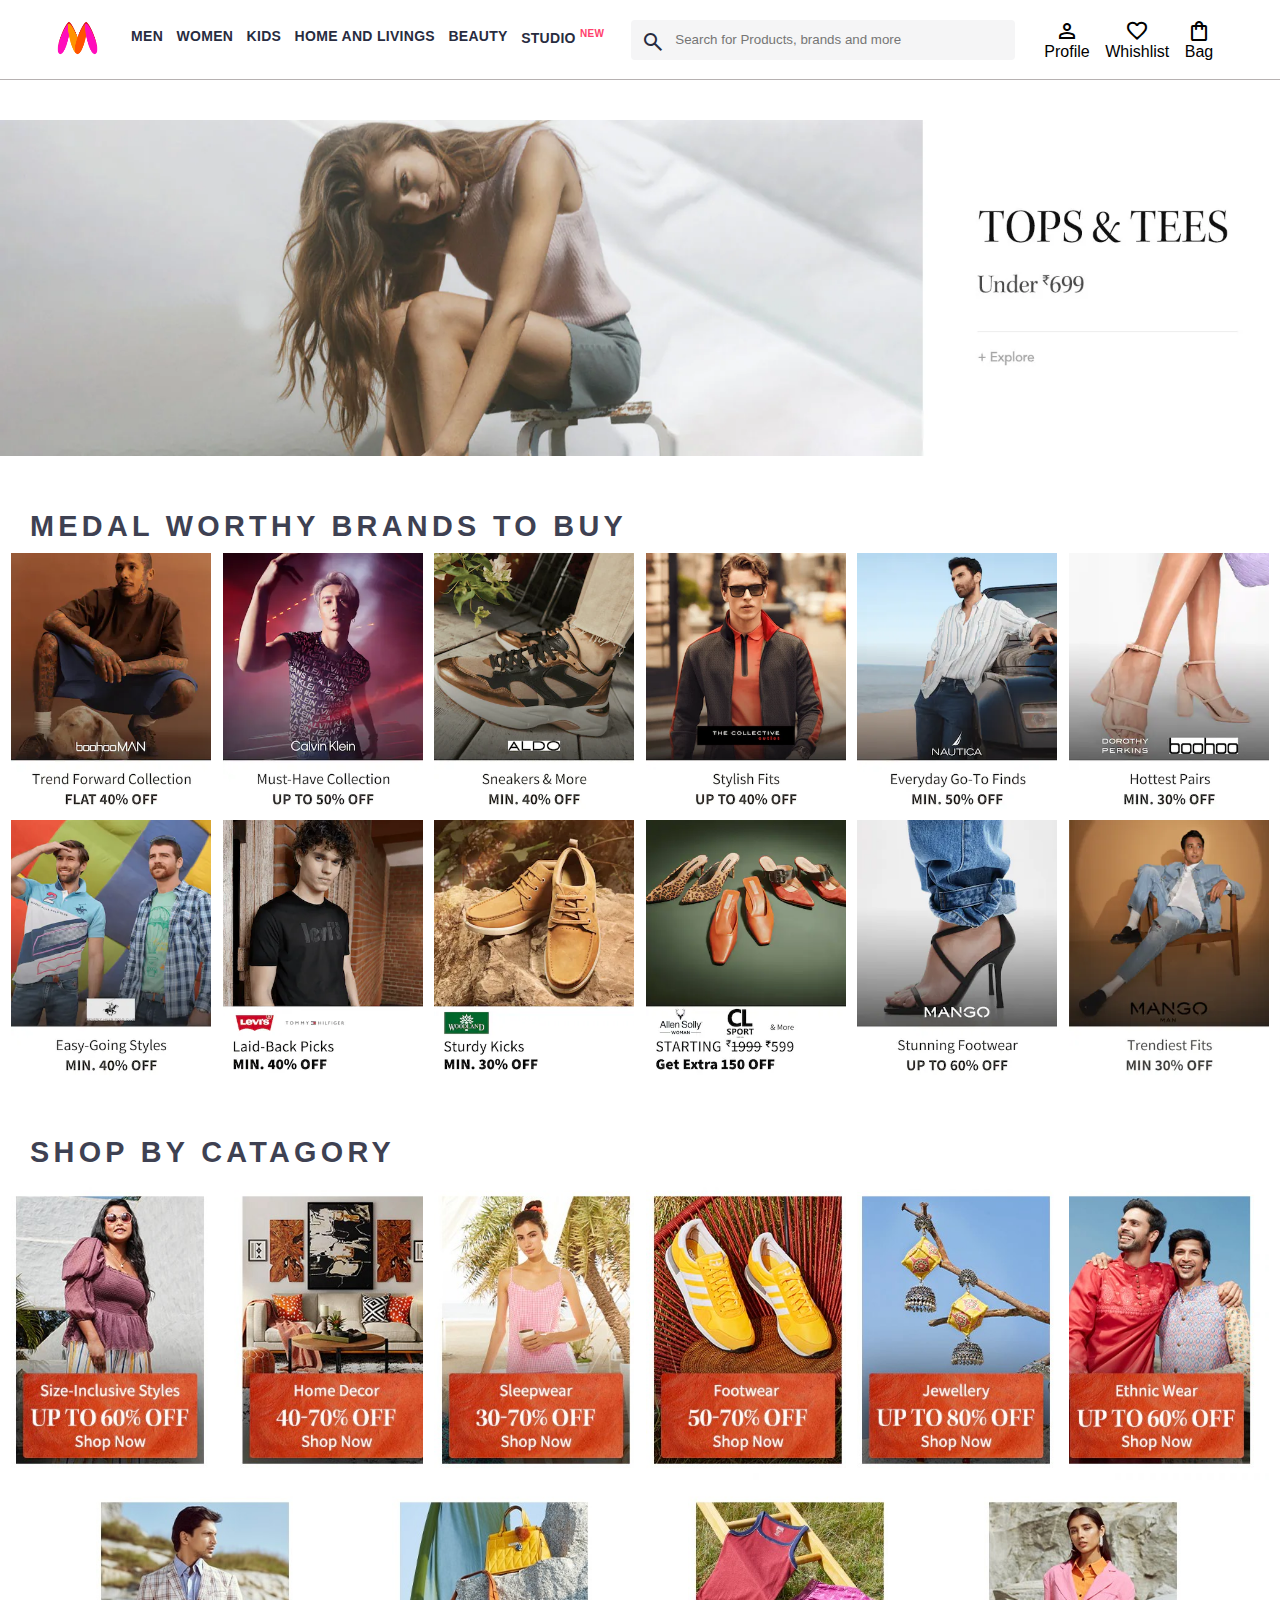
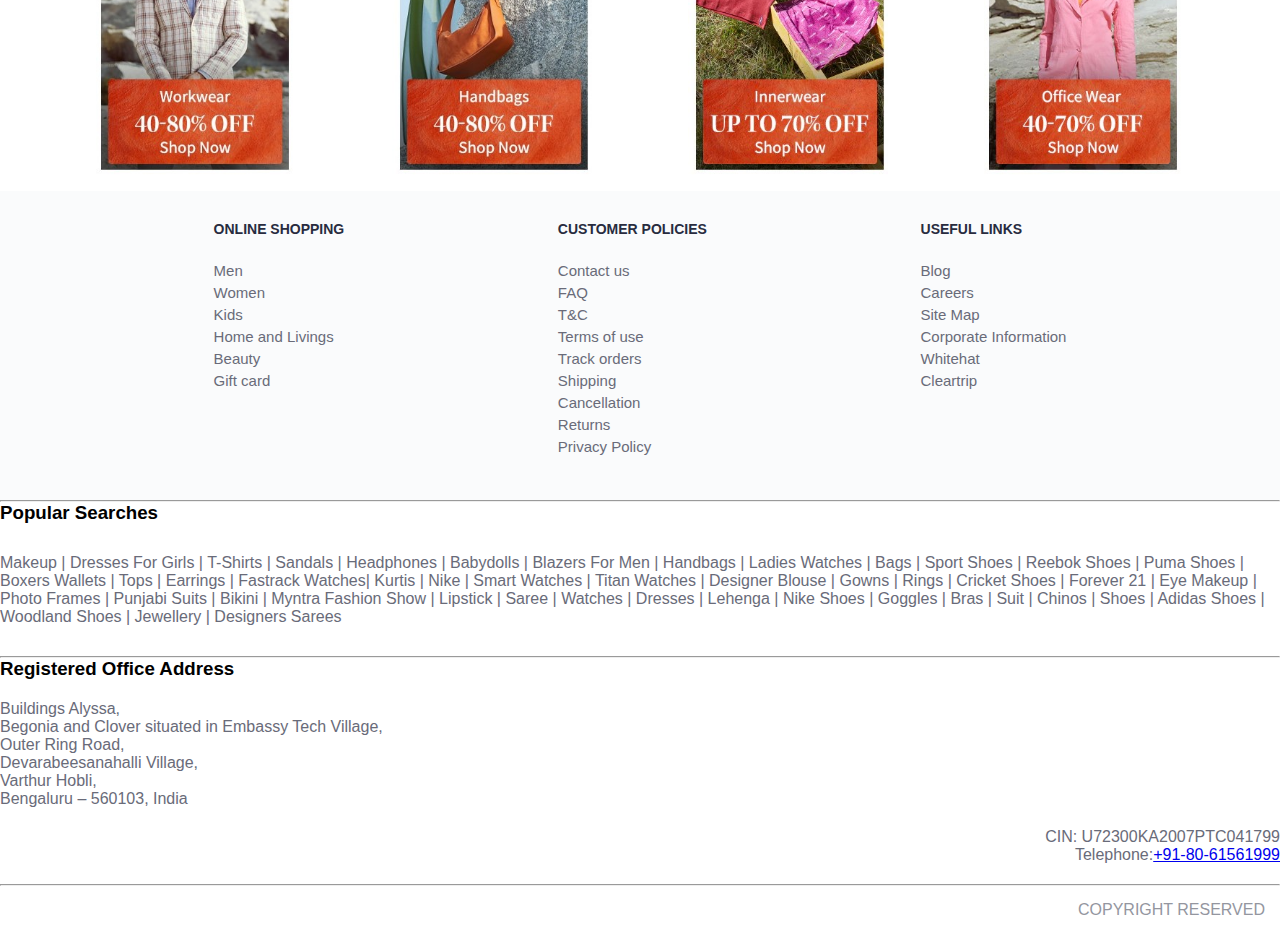
<file: index.html>
<!DOCTYPE html>
<html lang="en">
<head>
    <meta charset="UTF-8">
    <meta name="viewport" content="width=device-width, initial-scale=1.0">
    <title>Myntra</title>
    <link rel="stylesheet" href="myntrastyle.css">
    <link rel="stylesheet" href="https://fonts.googleapis.com/css2?family=Material+Symbols+Outlined:opsz,wght,FILL,GRAD@20..48,100..700,0..1,-50..200" />
</head>
<body>
    
    <header>
        <div class="logo">
            <a href="#"><img class="myntra_logo" src="New-Myntra-Logo.png" alt=""></a>
        </div>
        <nav class="nav_bar">
            <a href="#">Men</a>
            <a href="#">Women</a>
            <a href="#">Kids</a>
            <a href="#">Home and Livings</a>
            <a href="#">Beauty</a>
            <a href="#">Studio <sup>New</sup></a>

        </nav>

        <div class="search_bar">
            <span class="material-symbols-outlined search_icon">
                search
                </span>
            <input class="search" placeholder="Search for Products, brands and more">
        </div>

        <div class="action_bar">
            <div class="action">
                <span class="material-symbols-outlined action_icon">
                    person
                    </span>
                <span class="action_name">Profile</span>
            </div>
            <div class="action">
                <span class="material-symbols-outlined action_icon">
                    favorite
                    </span>
                <span class="action_name">Whishlist</span>
            </div>
            <div class="action">
                <span class="material-symbols-outlined action_icon">
                    shopping_bag
                    </span>
                <span class="action_name">Bag</span>
            </div>
        </div>
    </header>
    <main>
        <div class="banner">
            <img class="banner_img" src="banner.jpg" alt="">
        </div>
        <div class="catagory_heading">
            Medal Worthy Brands to Buy
        </div>
        <div class="catagory_items">
            <a href="#"><img class="items" src="1.png" alt=""></a>
            <a href="#"><img class="items" src="2.png" alt=""></a>
            <a href="#"><img class="items" src="3.png" alt=""></a>
            <a href="#"><img class="items" src="4.png" alt=""></a>
            <a href="#"><img class="items" src="5.png" alt=""></a>
            <a href="#"><img class="items" src="6.png" alt=""></a>
            <a href="#"><img class="items" src="7.png" alt=""></a>
            <a href="#"><img class="items" src="8.png" alt=""></a>
            <a href="#"><img class="items" src="9.png" alt=""></a>
            <a href="#"><img class="items" src="10.png" alt=""></a>
            <a href="#"><img class="items" src="11.png" alt=""></a>
            <a href="#"><img class="items" src="12.png" alt=""></a>

        </div>
        <div class="catagory_heading">SHOP BY CATAGORY</div>
        <div class="catagory_items">
            <a href="#"><img class="items" src="c1.jpg" alt=""></a>
            <a href="#"><img class="items" src="c2.jpg" alt=""></a>
            <a href="#"><img class="items" src="c3.jpg" alt=""></a>
            <a href="#"><img class="items" src="c4.jpg" alt=""></a>
            <a href="#"><img class="items" src="c5.jpg" alt=""></a>
            <a href="#"><img class="items" src="c6.jpg" alt=""></a>
            <a href="#"><img class="items" src="c7.jpg" alt=""></a>
            <a href="#"><img class="items" src="c8.jpg" alt=""></a>
            <a href="#"><img class="items" src="c9.jpg" alt=""></a>
            <a href="#"><img class="items" src="c10.jpg" alt=""></a>

        </div>
    </main>

    <footer>
        <div class="footer_container">
            <div class="footer_col">
                <h3>ONLINE SHOPPING</h3>
                <a href="#">Men</a>
                <a href="#">Women</a>
                <a href="#">Kids</a>
                <a href="#">Home and Livings</a>
                <a href="#">Beauty</a>
                <a href="#">Gift card</a>
    
            </div>
            <div class="footer_col">
                <h3>CUSTOMER POLICIES</h3>
                <a href="#">Contact us</a>
                <a href="#">FAQ</a>
                <a href="#">T&C</a>
                <a href="#">Terms of use</a>
                <a href="#">Track orders</a>
                <a href="#">Shipping</a>
                <a href="#">Cancellation</a>
                <a href="#">Returns</a>
                <a href="#">Privacy Policy</a>
    
            </div>
            <div class="footer_col">
                <h3>USEFUL LINKS</h3>
                <a href="#">Blog</a>
                <a href="#">Careers</a>
                <a href="#">Site Map</a>
                <a href="#">Corporate Information</a>
                <a href="#">Whitehat</a>
                <a href="#">Cleartrip</a>
    
            </div>
        </div>
        <hr>
        <div class="popular">
            <h3>Popular Searches</h3>
            <div class="pop">
            Makeup | Dresses For Girls | T-Shirts | Sandals | Headphones | Babydolls | Blazers For Men | Handbags | Ladies Watches | Bags | Sport Shoes | Reebok Shoes | Puma Shoes | Boxers  Wallets | Tops | Earrings | Fastrack Watches|  Kurtis | Nike | Smart Watches | Titan Watches | Designer Blouse | Gowns | Rings | Cricket Shoes | Forever 21 | Eye Makeup | Photo Frames | Punjabi Suits | Bikini | Myntra Fashion Show | Lipstick | Saree | Watches | Dresses | Lehenga | Nike Shoes | Goggles | Bras | Suit | Chinos | Shoes | Adidas Shoes | Woodland Shoes | Jewellery | Designers Sarees
            </div>
        </div>
        <hr>
        <div class="ofc">
            <h3>Registered Office Address</h3>
            <div class="address">
                Buildings Alyssa,<br>
                Begonia and Clover situated in Embassy Tech Village,<br>
                Outer Ring Road,<br>
                Devarabeesanahalli Village,<br>
                Varthur Hobli,<br>
                Bengaluru – 560103, India
            </div>
            <div class="side">
                CIN: U72300KA2007PTC041799 <br>
                Telephone:<a href="+91-80-61561999">+91-80-61561999</a>
            </div>
        </div>
        <hr>
        <div class="copy">COPYRIGHT RESERVED</div>
        
    </footer>
</body>
</html>
</file>
<file: myntrastyle.css>
*{
    margin: 0;
    padding: 0;
    font-family: Assistant,-apple-system,BlinkMacSystemFont,Segoe UI,Roboto,Helvetica,Arial,sans-serif ;
    box-sizing: border-box ;
}
header{
    display: flex;
    background-color: #ffffff;
    height: 80px;
    justify-content: space-between;
    align-items: center;
    border-bottom: 1px solid #b6b1b1;

}

.myntra_logo{
    height: 36px;
    width: 53px;    

}
.logo{
    margin-left: 4%;
}
.action_bar{
    margin-right: 4%;
}
.nav_bar{
    display: flex;
    min-width: 500px;
    justify-content: space-evenly;
}
.nav_bar a{
    font-size: 14px;
    letter-spacing: .3px;
    color: #282c3f;
    font-weight: 700;
    text-transform: uppercase;
    text-decoration: none;
    padding: 27px 0;
    border-bottom:5px solid #ffffff;
}
.nav_bar a sup{
    color: #ff3f6c;
    font-size: 10px;
   

}
.nav_bar a:hover{
    border-bottom:4px solid #f54e77;
}
.search_bar{
    height: 40px;
    min-width: 200px;
    width: 30%;
    display: flex;
    align-items: center;
}
.search{
    color: #696e79;
    background-color: #f5f5f6;
    flex-grow: 1;
    height: 40px;
    border: 0;
    border-radius: 0 4px 4px 0;
}
.search_icon{
    box-sizing: content-box;
    height: 20px;
    padding: 10px;
    background-color: #f5f5f6;
    color: #282c3f;
    border-radius: 4px 0 0 4px;
}
.action_bar{
    display: flex;
    min-width: 200px;
    justify-content: space-evenly;

}
.action{
    display: flex;
    flex-direction: column;
    align-items: center;
}

.banner{
    margin: 40px 0;
}
.banner_img{
    width: 100%;
}
.catagory_heading{
    text-transform: uppercase;
    color: #3e4152;
    letter-spacing: .15em;
    font-size: 1.8em;
    margin: 50px 0 10px 30px;
    max-height: 5em;
    font-weight: 700;

}

.catagory_items{
    display: flex;
    flex-wrap: wrap;
    justify-content: space-evenly;
}
.items{
    width: 200px;
}

.footer_container{
    padding: 30px 0 40px 0 ;
    background: #FAFBFC;
    display: flex;
    justify-content: space-evenly;
}
.footer_col{
    display: flex;
    flex-direction: column;
}
.footer_col h3{
    color: #282c3f;
    font-size: 14px;
    margin-bottom: 25px;
}
.footer_col a{
    color: #696b79;
    font-size: 15px;
    text-decoration: none;
    padding-bottom: 5px;
}
.copy {
    color: #94969f;
    text-align: end;
    padding: 15px;
}
.pop{
    padding: 30px 0;
    color: #696b79
}
.address{
    padding: 20px 0;
    color: #696b79
}
.side{
    color: #696b79;
    text-align:right;   
    
    padding-bottom: 20px;
    
}
</file>
